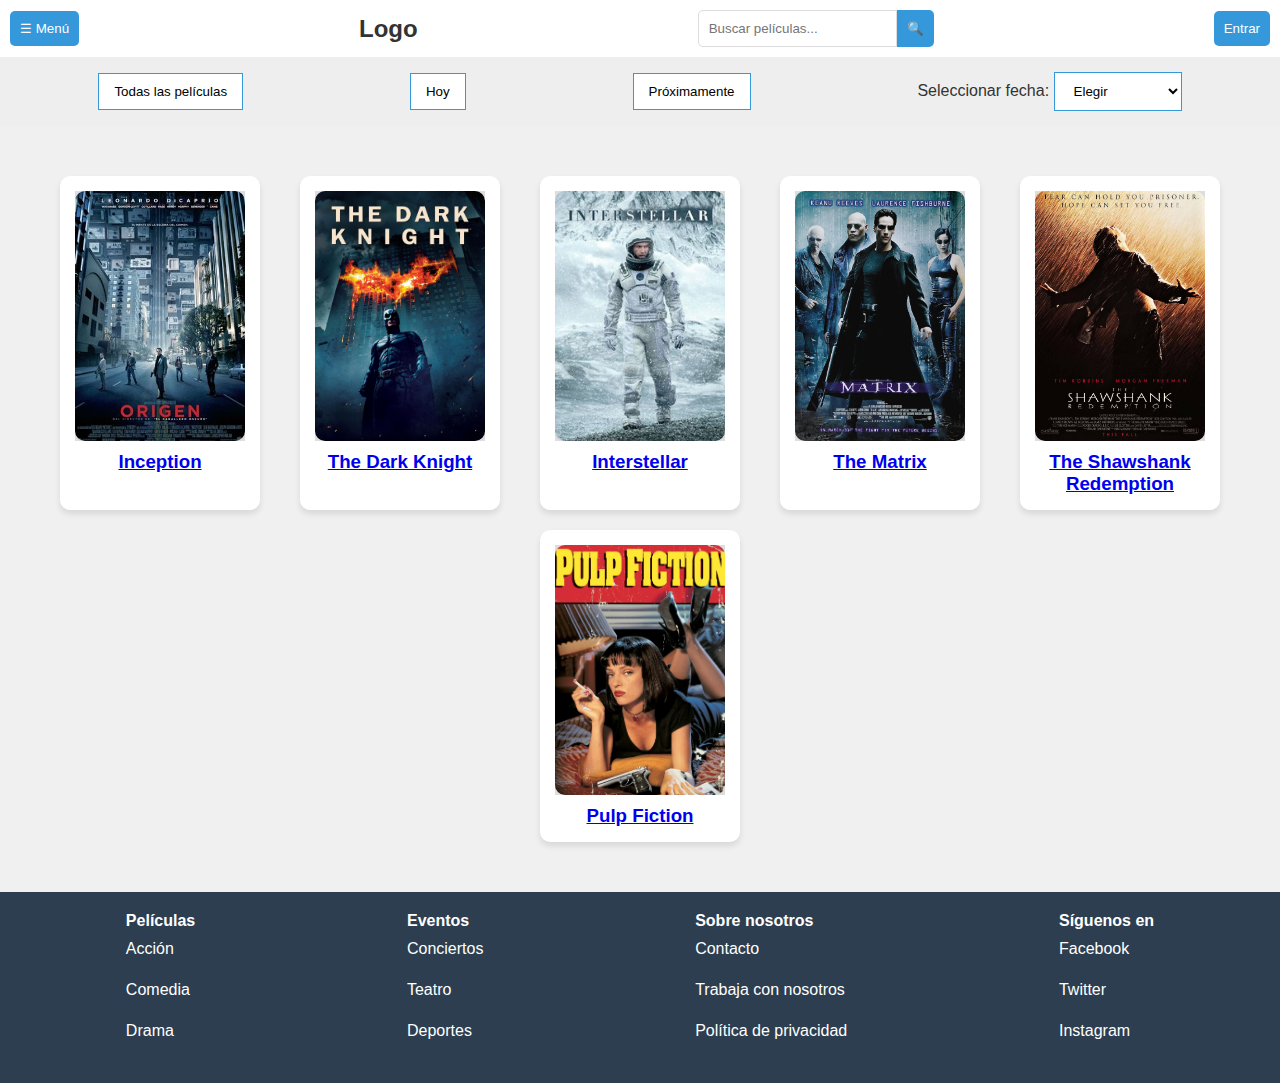
<file: index.html>
<!DOCTYPE html>
<html lang="es">

<head>
    <meta charset="UTF-8">
    <meta name="viewport" content="width=device-width, initial-scale=1.0">
    <title>Cine Apolo - Página Principal</title>
    <link rel="stylesheet" href="css/styles.css">
    <script src="js/scripts.js" defer></script>
    <script src="js/sala.js" defer></script>
</head>

<body>
    <!-- Menú lateral desplegable -->
    <div id="side-menu" class="side-menu">
        <a href="javascript:void(0)" class="close-btn" onclick="closeMenu()">×</a>
        <a href="#">Cartelera</a>
        <a href="#">Sesiones Hoy</a>
        <a href="#">Próximamente</a>
    </div>

    <header>
        <div class="top-menu">
            <button class="menu-btn" onclick="openMenu()">☰ Menú</button>
            <div class="logo">Logo</div>
            <div class="search-bar">
                <input type="text" placeholder="Buscar películas...">
                <button class="search-btn">🔍</button>
            </div>
            <button class="login-btn">Entrar</button>
        </div>
    </header>

    <section class="filter-section">
        <button class="filter-btn">Todas las películas</button>
        <button class="filter-btn">Hoy</button>
        <button class="filter-btn">Próximamente</button>
        <div class="date-select">
            <label for="date">Seleccionar fecha:</label>
            <select id="date">
                <option value="none">Elegir</option>
                <option value="2024-09-25">25 Sep 2024</option>
                <option value="2024-09-26">26 Sep 2024</option>
            </select>
        </div>
    </section>

    <section class="movies">
        <div class="movies">
            <div class="movie-grid">
                <div class="movie">
                    <a href="#inception">
                        <div class="poster">
                            <img src="img/inception.jpg" alt="Cartel de la película Inception">
                        </div>
                        <h3>Inception</h3>
                    </a>
                </div>
                <div class="movie">
                    <a href="#darkKnight">
                        <div class="poster">
                            <img src="img/dark.jpg" alt="Cartel de la película The Dark Knight">
                        </div>
                        <h3>The Dark Knight</h3>
                    </a>
                </div>
                <div class="movie">
                    <a href="#interstellar">
                        <div class="poster">
                            <img src="img/interstellar.jpg" alt="Cartel de la película Interstellar">
                        </div>
                        <h3>Interstellar</h3>
                    </a>
                </div>
                <div class="movie">
                    <a href="#matrix">
                        <div class="poster">
                            <img src="img/matrix.jpg" alt="Cartel de la película The Matrix">
                        </div>
                        <h3>The Matrix</h3>
                    </a>
                </div>
                <div class="movie">
                    <a href="#redemption">
                        <div class="poster">
                            <img src="img/redemption.jpg" alt="Cartel de la película The Shawshank Redemption">
                        </div>
                        <h3>The Shawshank Redemption</h3>
                    </a>
                </div>
                <div class="movie">
                    <a href="#pulpFiction">
                        <div class="poster">
                            <img src="img/pulp.jpg" alt="Cartel de la película Pulp Fiction">
                        </div>
                        <h3>Pulp Fiction</h3>
                    </a>
                </div>
            </div>
        </div>
        
    </section>

    <footer>
        <div class="footer-links">
            <div>
                <h4>Películas</h4>
                <a href="#">Acción</a><br>
                <a href="#">Comedia</a><br>
                <a href="#">Drama</a><br>
            </div>
            <div>
                <h4>Eventos</h4>
                <a href="#">Conciertos</a><br>
                <a href="#">Teatro</a><br>
                <a href="#">Deportes</a><br>
            </div>
            <div>
                <h4>Sobre nosotros</h4>
                <a href="contacto.html">Contacto</a><br>
                <a href="#">Trabaja con nosotros</a><br>
                <a href="#">Política de privacidad</a><br>
            </div>
            <div>
                <h4>Síguenos en</h4>
                <a href="#">Facebook</a><br>
                <a href="#">Twitter</a><br>
                <a href="#">Instagram</a><br>
            </div>
        </div>
    </footer>
</body>

</html>
</file>
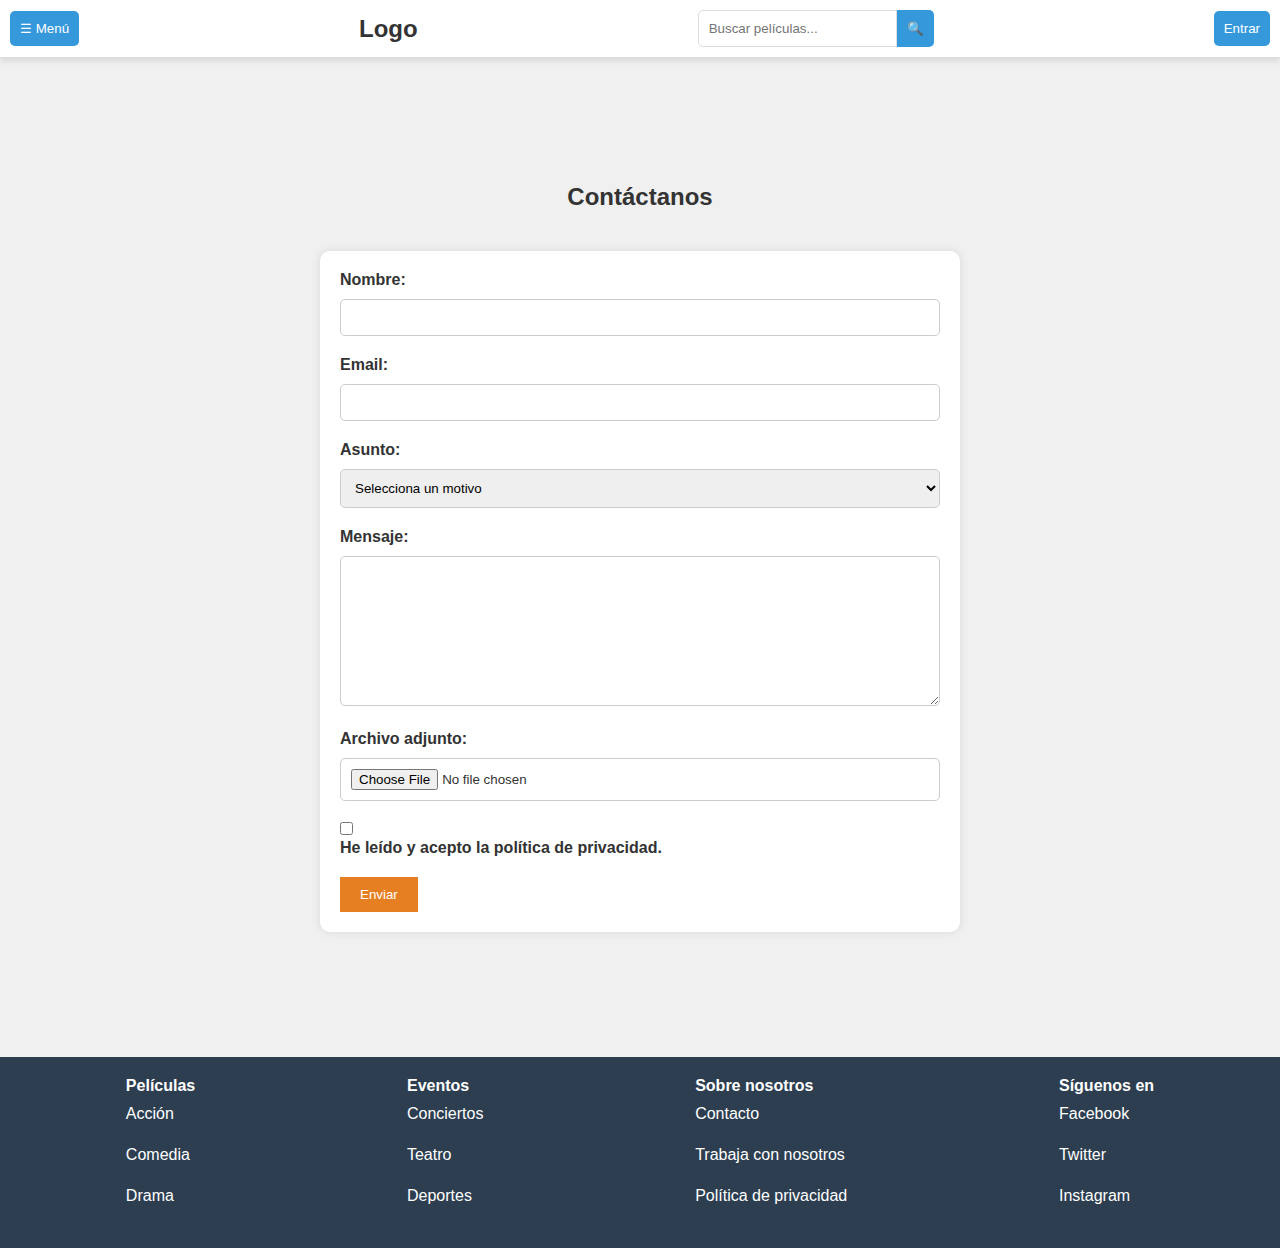
<file: contacto.html>
<!DOCTYPE html>
<html lang="es">

<head>
    <meta charset="UTF-8">
    <meta name="viewport" content="width=device-width, initial-scale=1.0">
    <title>Cine Apolo - Página Principal</title>
    <link rel="stylesheet" href="css/styles.css">
    <script src="js/contacto.js" defer></script>
</head>

<body>
    <!-- Menú lateral desplegable -->
    <div id="side-menu" class="side-menu">
        <a href="javascript:void(0)" class="close-btn" onclick="closeMenu()">×</a>
        <a href="/">Cartelera</a>
        <a href="/">Sesiones Hoy</a>
        <a href="/">Próximamente</a>
    </div>

    <header>
        <div class="top-menu">
            <button class="menu-btn" onclick="openMenu()">☰ Menú</button>
            <div class="logo">Logo</div>
            <div class="search-bar">
                <input type="text" placeholder="Buscar películas...">
                <button class="search-btn">🔍</button>
            </div>
            <button class="login-btn">Entrar</button>
        </div>
    </header>

    <!-- Formulario de contacto -->
    <section id="contacto">
        <h2>Contáctanos</h2>
        <form id="contact-form" action="#" method="POST">
            <label for="nombre">Nombre:</label>
            <input type="text" id="nombre" name="nombre" required>

            <label for="email">Email:</label>
            <input type="email" id="email" name="email" required>

            <label for="asunto">Asunto:</label>
            <select id="asunto" name="asunto" required>
                <option value="">Selecciona un motivo</option>
                <option value="trabaja-con-nosotros">Trabaja con nosotros</option>
                <option value="objetos-perdidos">Objetos perdidos</option>
                <option value="empresas">Empresas</option>
            </select>

            <label for="mensaje">Mensaje:</label>
            <textarea id="mensaje" name="mensaje" required></textarea>

            <label for="archivo">Archivo adjunto:</label>
            <input type="file" id="archivo" name="archivo">

            <div>
                <input type="checkbox" id="terminos" name="terminos" required>
                <label for="terminos">He leído y acepto la política de privacidad.</label>
            </div>

            <button id="submit-btn" type="submit">Enviar</button>
        </form>
    </section>

    <footer>
        <div class="footer-links">
            <div>
                <h4>Películas</h4>
                <a href="#">Acción</a><br>
                <a href="#">Comedia</a><br>
                <a href="#">Drama</a><br>
            </div>
            <div>
                <h4>Eventos</h4>
                <a href="#">Conciertos</a><br>
                <a href="#">Teatro</a><br>
                <a href="#">Deportes</a><br>
            </div>
            <div>
                <h4>Sobre nosotros</h4>
                <a href="#">Contacto</a><br>
                <a href="#">Trabaja con nosotros</a><br>
                <a href="#">Política de privacidad</a><br>
            </div>
            <div>
                <h4>Síguenos en</h4>
                <a href="#">Facebook</a><br>
                <a href="#">Twitter</a><br>
                <a href="#">Instagram</a><br>
            </div>
        </div>
    </footer>
</body>

</html>
</file>
<file: css/styles.css>
html {
    height: 100vh;
    background-color: #3498db;
}

* {
    margin: 0;
    padding: 0;
    box-sizing: border-box;
}

body {
    font-family: Arial, sans-serif;
    background-color: #f0f0f0;
    color: #333;
}

/* Estilos del Menú Lateral */
.side-menu {
    height: 100%;
    width: 0;
    position: fixed;
    top: 0;
    left: 0;
    background-color: #3498db;
    overflow-x: hidden;
    transition: 0.5s;
    padding-top: 60px;
}

.side-menu a {
    padding: 10px 15px;
    text-decoration: none;
    font-size: 22px;
    color: white;
    display: block;
    transition: 0.3s;
}

.side-menu a:hover {
    background-color: #2980b9;
}

.side-menu .close-btn {
    position: absolute;
    top: 0;
    right: 20px;
    font-size: 36px;
    padding: 10px;
    color: white;
}

.side-menu .close-btn:hover {
    color: #f1f1f1;
}

/* Estilos del Header y Top Menu */
header {
    background-color: #fff;
    padding: 10px;
    box-shadow: 0 4px 6px rgba(0, 0, 0, 0.1);
}

.top-menu {
    display: flex;
    justify-content: space-between;
    align-items: center;
}

.menu-btn, .login-btn, .search-btn {
    padding: 10px;
    background-color: #3498db;
    color: white;
    border: none;
    border-radius: 5px;
    cursor: pointer;
}

.logo {
    font-size: 24px;
    font-weight: bold;
}

.search-bar {
    display: flex;
}

.search-bar input {
    padding: 10px;
    border: 1px solid #ddd;
    border-radius: 5px 0 0 5px;
}

.search-bar button {
    border-radius: 0 5px 5px 0;
}

/* Estilos de la Sección de Filtros */
.filter-section {
    padding: 15px;
    background-color: #eee;
    display: flex;
    justify-content: space-around;
    align-items: center;
}

.filter-btn, .date-select select {
    padding: 10px 15px;
    border: 1px solid #3498db;
    background-color: white;
    cursor: pointer;
}

/* Estilos de las Películas */
.movies {
    padding: 20px;
    text-align: center;
}

.movie-grid {
    display: flex;
    flex-wrap: wrap;
    justify-content: space-around;
}

.movie {
    background-color: #fff;
    padding: 15px;
    border-radius: 10px;
    box-shadow: 0 4px 6px rgba(0, 0, 0, 0.1);
    width: 200px;
    margin: 10px;
}

.poster {
    width: 100%;
    height: 250px;
    background-color: #ddd;
    margin-bottom: 10px;
}

.poster img {
    width: 100%;
    height: 100%;
    object-fit: cover;
    border-radius: 10px;
}


/* Formulario de contacto */
#contacto {
    display: flex;
    flex-direction: column;
    align-items: center;
    justify-content: center;
    height: 100vh;
    margin: 50px 0 50px 0;
}


form {
    background-color: #fff;
    padding: 20px;
    box-shadow: 0px 0px 10px rgba(0, 0, 0, 0.1);
    margin-top: 40px;
    width: 50%;
    border-radius: 10px;
}

form label {
    display: block;
    margin-bottom: 10px;
    font-weight: bold;
}

form input[type="text"],
form input[type="email"],
form input[type="file"],
form textarea,
form select {
    width: 100%;
    padding: 10px;
    margin-bottom: 20px;
    border: 1px solid #ccc;
    border-radius: 5px;
}

form textarea {
    height: 150px;
}

form button {
    padding: 10px 20px;
    background-color: #e67e22;
    color: #fff;
    border: none;
    cursor: pointer;
}

form button:hover {
    background-color: #d35400;
}

form div {
    margin-bottom: 20px;
}

form input[type="checkbox"] {
    margin-right: 10px;
}

/* Estilos del Footer */
footer {
    background-color: #2c3e50;
    color: white;
    padding: 20px;
}

.footer-links {
    display: flex;
    justify-content: space-around;
    text-align: left;
}

footer h4 {
    margin-bottom: 10px;
}

footer a {
    color: white;
    text-decoration: none;
    display: block;
    margin-bottom: 5px;
}

footer a:hover {
    text-decoration: underline;
}

.movie-details {
    display: flex;
    justify-content: flex-start; /* Alinea las columnas al principio */
    align-items: flex-start;
    gap: 10px; /* Reduce el espacio entre las columnas */
}

.movie-details img {
    width: 250px;
    height: auto;
}

.movie-info {
    flex: 1;
    padding-right: 1%; /* Añadir algo de espacio a la derecha */
}

.seats-section {
    flex: 1;
    display: flex;
    flex-direction: column;
    align-items: center;
}

.seats {
    display: flex;
    flex-direction: column;
    align-items: center;
    margin-top: 20px;
}

.row {
    display: flex;
    justify-content: center;
    margin-bottom: 10px;
}

.seat {
    padding: 10px;
    margin: 5px;
    background-color: #3498db;
    color: white;
    border: none;
    border-radius: 5px;
    cursor: pointer;
    transition: background-color 0.3s;
}

.seat.selected {
    background-color: #2ecc71;
}

.seat:hover {
    background-color: #2980b9;
}
</file>
